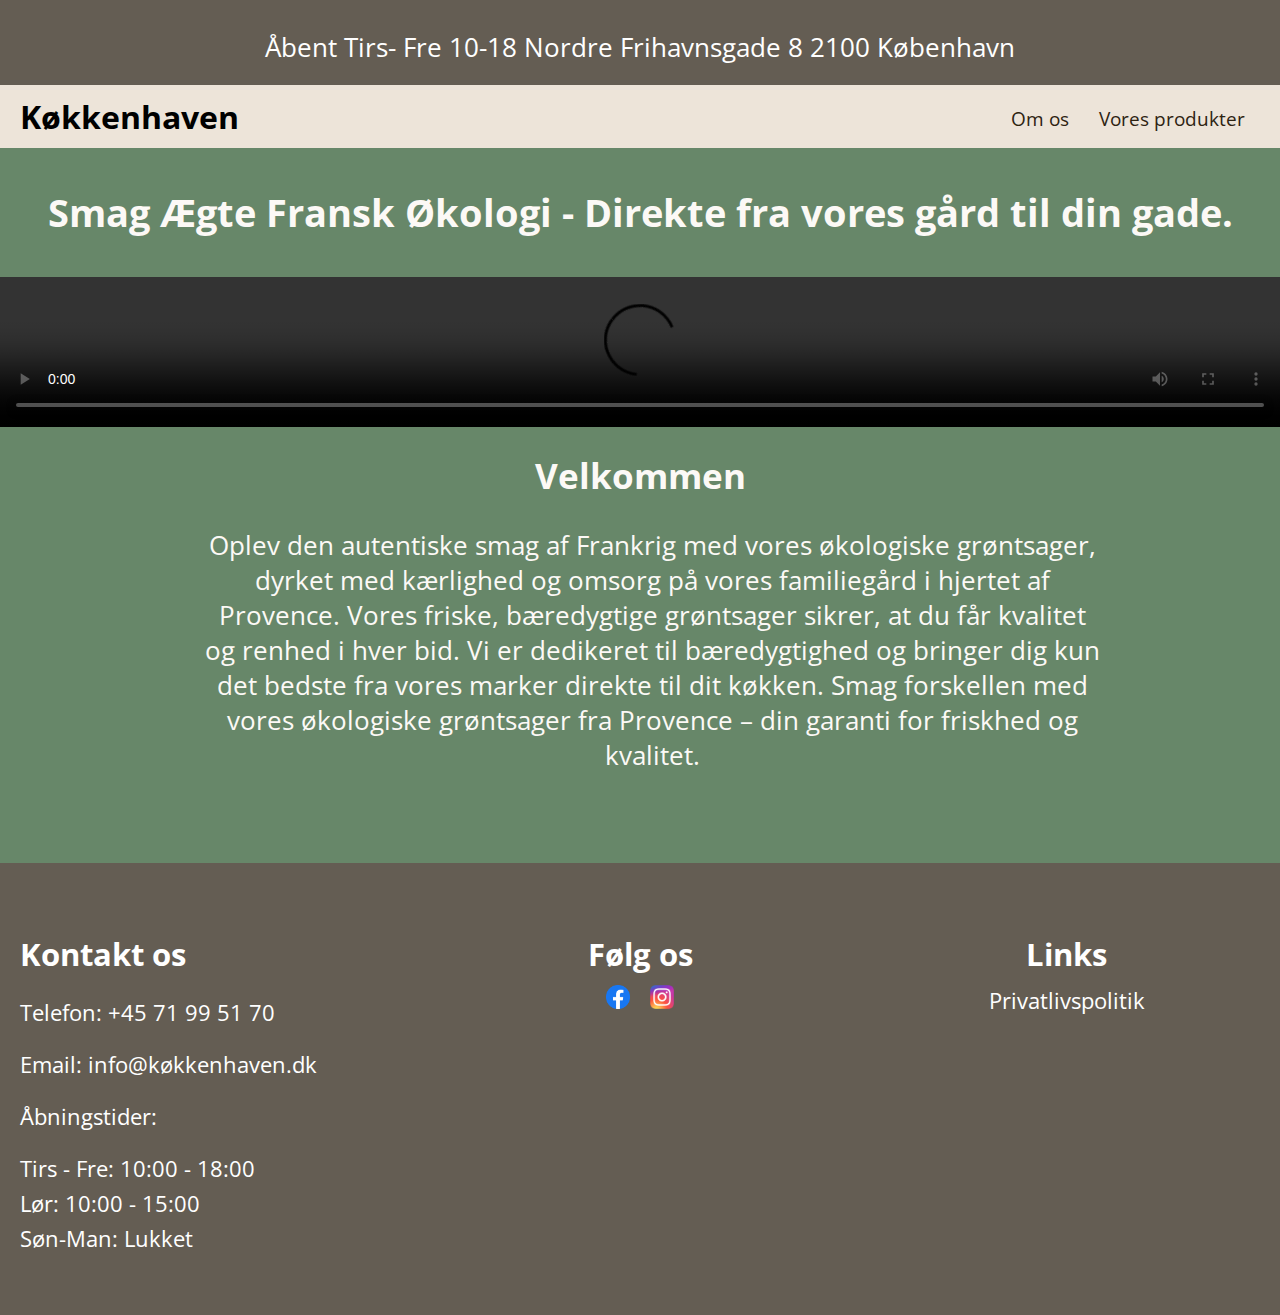
<file: index.html>
<!--Marcus-->
<!DOCTYPE html>
<html lang="da">
<head>
  <meta charset="UTF-8">
  <meta name="viewport" content="width=device-width, initial-scale=1.0">
  <META NAME="ROBOTS" CONTENT="NOINDEX, NOFOLLOW">
  <title>Om os - Køkkenhaven</title>
  <link rel="stylesheet" href="style.css">
  <link href='https://fonts.googleapis.com/css?family=Open Sans' rel='stylesheet'>
</head>
<body>
  

  <header class="banner"> 
    <p>Åbent Tirs- Fre 10-18 Nordre Frihavnsgade 8 2100 København</p>
</header>
   
<header>
    
      <nav class="navbar">
        <a href="index.html" class="logo">Køkkenhaven</a>
        <ul class="nav-links">
            <li><a href="index2.html" title="Læs om os">Om os</a></li>
            <li><a href="index3.html" title="Vores produkter">Vores produkter</a></li>
        </ul>
    </nav>
  </header>
  
  <main>
    <h1>Smag Ægte Fransk Økologi - 
      Direkte fra vores gård til din gade.
      </h1>

      <video id="minVideo" controls>
        <source src="Billeder/eksamen5.mp4" type="video/quicktime"> 
        Din browser understøtter ikke videoafspilning. 
    </video>

<h2>Velkommen</h2>

      <p class="tekst1">Oplev den autentiske smag af Frankrig med vores økologiske grøntsager, dyrket med kærlighed og omsorg på vores familiegård i hjertet af Provence. Vores friske, bæredygtige grøntsager sikrer, at du får kvalitet og renhed i hver bid. Vi er dedikeret til bæredygtighed og bringer dig kun det bedste fra vores marker direkte til dit køkken. Smag forskellen med vores økologiske grøntsager fra Provence – din garanti for friskhed og kvalitet.

      </p>
  </main>
  
  <footer>
    <section class="footer-left">
      <h3>Kontakt os</h3>
      <p>Telefon: +45 71 99 51 70</p>
      <p>Email: info@køkkenhaven.dk</p>
      <p>Åbningstider:</p>
      <ul>
        <li>Tirs - Fre: 10:00 - 18:00</li>
        <li>Lør: 10:00 - 15:00</li>
        <li>Søn-Man: Lukket</li>
      </ul>
    </section>
    <section class="footer-center">
      <h3>Følg os</h3>
      <nav class="social-icons">
        <a href="https://www.facebook.com/"><img src="Billeder/fb_icon_325x325.png" alt="Facebook"></a>
        <a href="https://www.instagram.com/kokkenhaven_kbh/"><img src="Billeder/Instagram_logo_2016.svg.webp" alt="Instagram"></a>
      </nav>
    </section>
    <section class="footer-right">
      <h3>Links</h3>
      <nav>
        <a href="/privatlivspolitik">Privatlivspolitik</a>
      </nav>
    </section>
  </footer>
</body>
</html>
</file>
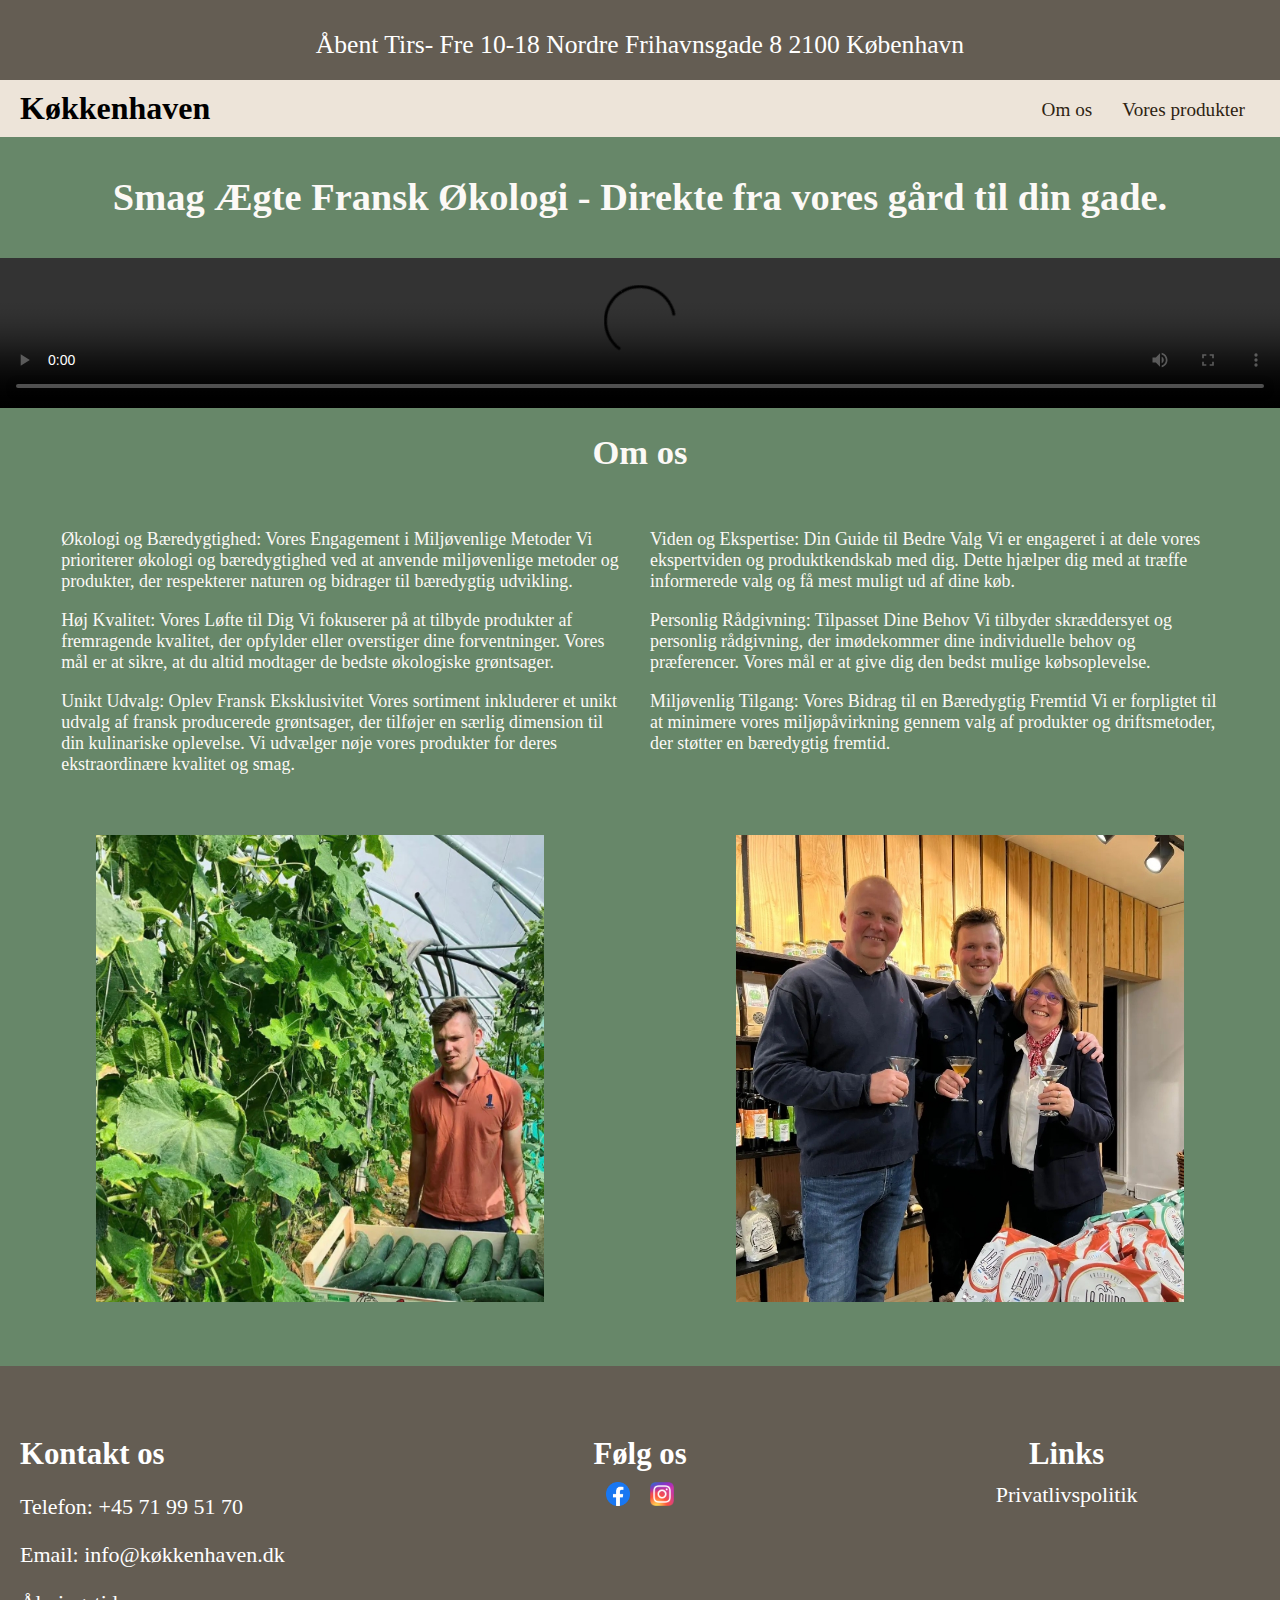
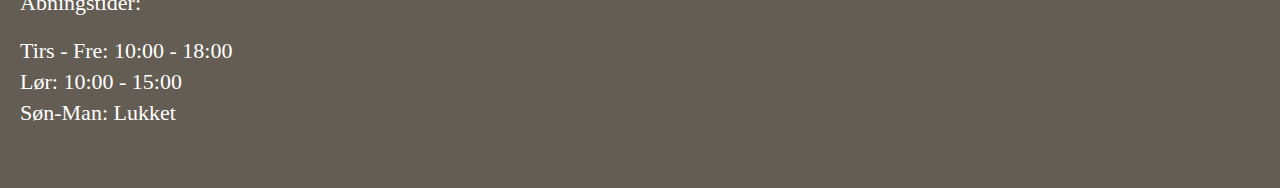
<file: index2.html>
<!--Rebecca-->
<!DOCTYPE html>
<html lang="da">
<head>
  <meta charset="UTF-8">
  <meta name="viewport" content="width=device-width, initial-scale=1.0">
  <META NAME="ROBOTS" CONTENT="NOINDEX, NOFOLLOW">
  <title>Om os - Køkkenhaven</title>
  <link rel="stylesheet" href="style.css">
</head>
<body>
  

  <header class="banner"> 
    <p>Åbent Tirs- Fre 10-18 Nordre Frihavnsgade 8 2100 København</p>
</header>
   
<header>
    
    <nav class="navbar">
      <a href="index.html" class="logo">Køkkenhaven</a>
      <ul class="nav-links">
          <li><a href="index2.html" title="Læs om os">Om os</a></li>
          <li><a href="index3.html" title="Vores produkter">Vores produkter</a></li>
      </ul>
  </nav>
</header>
  
  <main>
    <h1>Smag Ægte Fransk Økologi - 
        Direkte fra vores gård til din gade.
        </h1>
        <video id="minVideo" controls>
            <source src="Billeder/eksamen5.mp4" type="video/quicktime"> <!-- Angiver stien til videofil og dens MIME-type -->
            Din browser understøtter ikke videoafspilning. <!-- Alternativ tekst, der vises, hvis browseren ikke kan afspille videoen -->
        </video>

        <h2>Om os</h2>

        <section class="tekstopsætning2">
        <section class="tekstopsætning">
            <p>Økologi og Bæredygtighed: Vores Engagement i Miljøvenlige Metoder
                Vi prioriterer økologi og bæredygtighed ved at anvende miljøvenlige metoder og produkter, der respekterer naturen og bidrager til bæredygtig udvikling.</p>
            <p>Høj Kvalitet: Vores Løfte til Dig
                Vi fokuserer på at tilbyde produkter af fremragende kvalitet, der opfylder eller overstiger dine forventninger. Vores mål er at sikre, at du altid modtager de bedste økologiske grøntsager.</p>
            <p>Unikt Udvalg: Oplev Fransk Eksklusivitet
                Vores sortiment inkluderer et unikt udvalg af fransk producerede grøntsager, der tilføjer en særlig dimension til din kulinariske oplevelse. Vi udvælger nøje vores produkter for deres ekstraordinære kvalitet og smag.</p>
        </section>

        <section class="tekstopsætning">
            <p>Viden og Ekspertise: Din Guide til Bedre Valg
                Vi er engageret i at dele vores ekspertviden og produktkendskab med dig. Dette hjælper dig med at træffe informerede valg og få mest muligt ud af dine køb.</p>
            <p>Personlig Rådgivning: Tilpasset Dine Behov
                Vi tilbyder skræddersyet og personlig rådgivning, der imødekommer dine individuelle behov og præferencer. Vores mål er at give dig den bedst mulige købsoplevelse.</p>
            <p>Miljøvenlig Tilgang: Vores Bidrag til en Bæredygtig Fremtid
                Vi er forpligtet til at minimere vores miljøpåvirkning gennem valg af produkter og driftsmetoder, der støtter en bæredygtig fremtid.</p>
        </section>
</section>

<section class="billede3">
        <img src="Billeder/441338769_1372085796809087_5098435897588205243_n.jpg" alt="">
<img src="Billeder/d96bbb3f83c17b530ac024f7a1373119.jpg" alt="">
</section>

  </main>
  
  <footer>
    <section class="footer-left">
      <h3>Kontakt os</h3>
      <p>Telefon: +45 71 99 51 70</p>
      <p>Email: info@køkkenhaven.dk</p>
      <p>Åbningstider:</p>
      <ul>
        <li>Tirs - Fre: 10:00 - 18:00</li>
        <li>Lør: 10:00 - 15:00</li>
        <li>Søn-Man: Lukket</li>
      </ul>
    </section>
    <section class="footer-center">
      <h3>Følg os</h3>
      <nav class="social-icons">
        <a href="https://www.facebook.com/"><img src="Billeder/fb_icon_325x325.png" alt="Facebook"></a>
        <a href="https://www.instagram.com/kokkenhaven_kbh/"><img src="Billeder/Instagram_logo_2016.svg.webp" alt="Instagram"></a>
      </nav>
    </section>
    <section class="footer-right">
      <h3>Links</h3>
      <nav>
        <a href="/privatlivspolitik">Privatlivspolitik</a>
      </nav>
    </section>
  </footer>
</body>
</html>
</file>
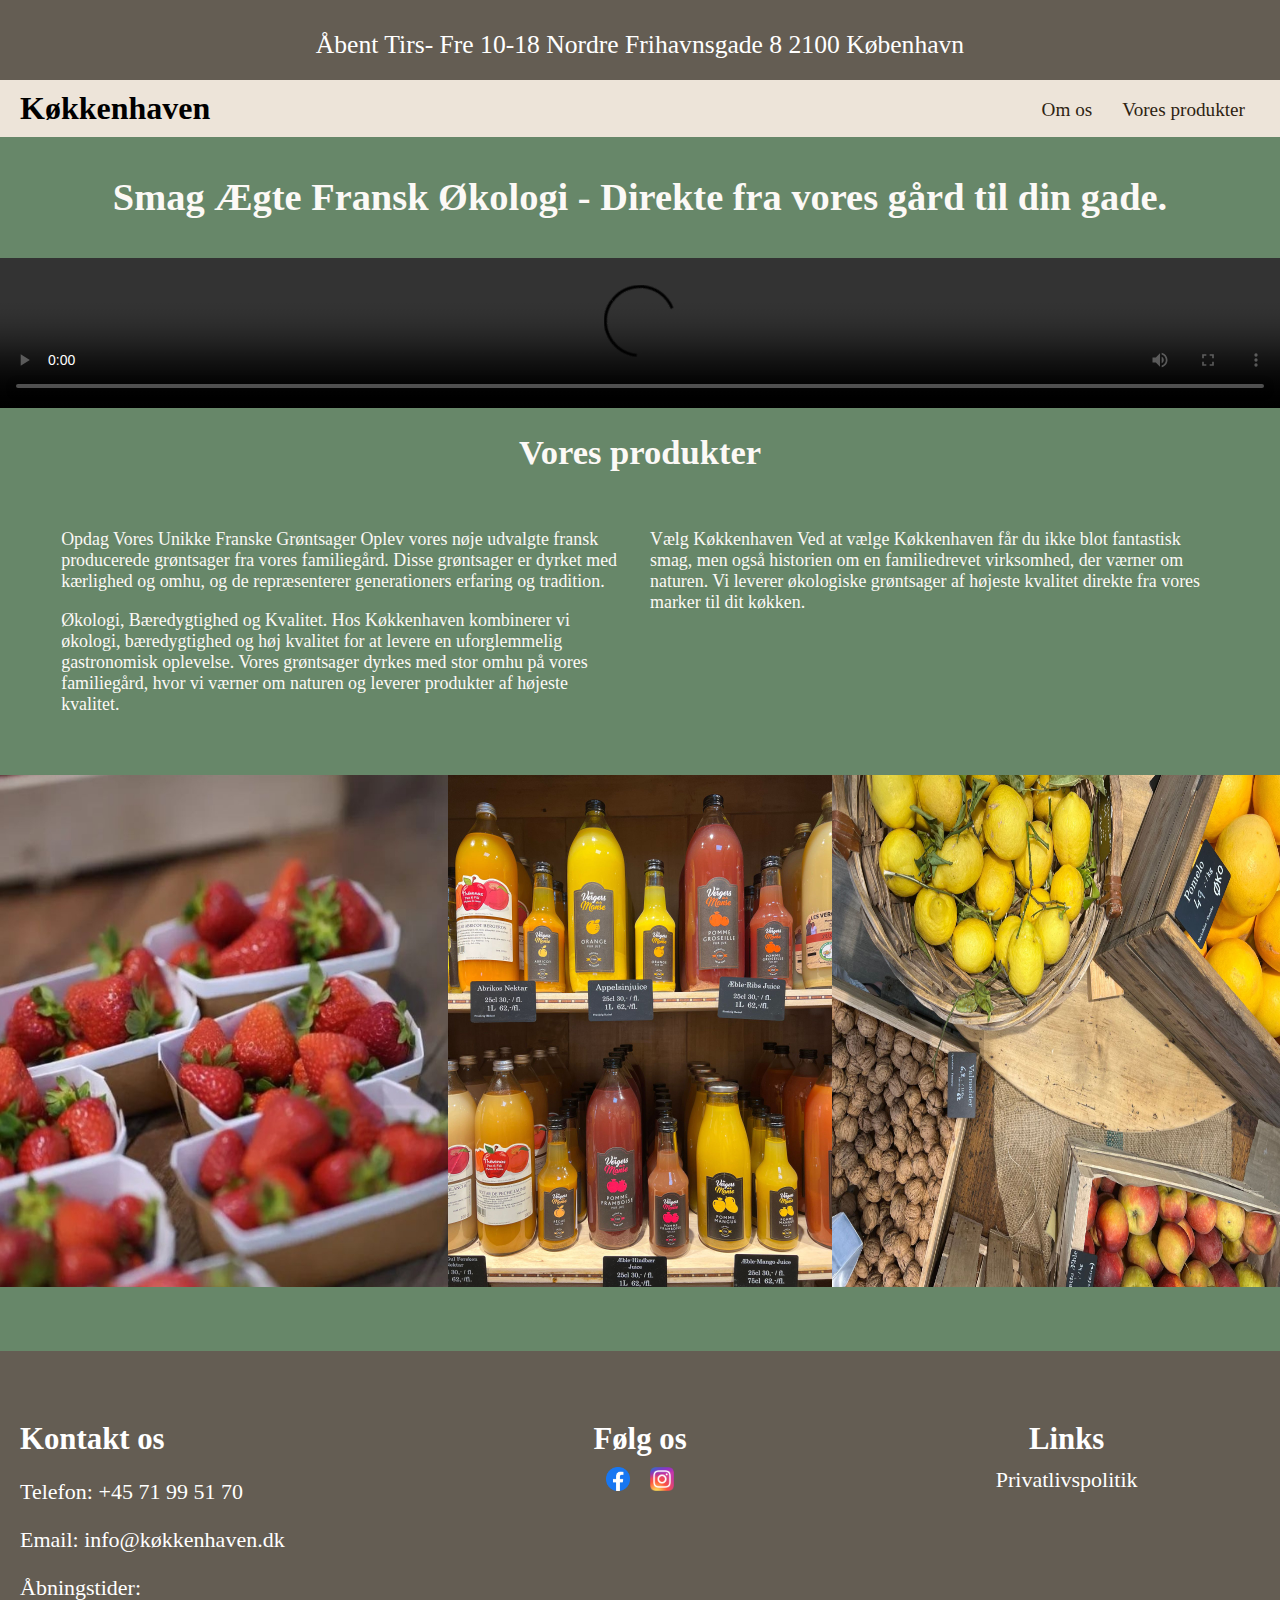
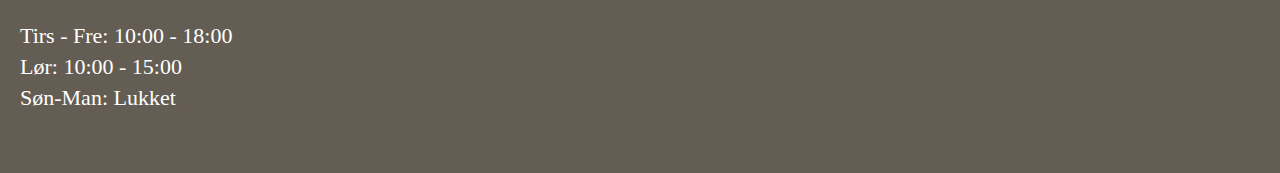
<file: index3.html>
<!--Mie-->
<!DOCTYPE html>
<html lang="da">
<head>
  <meta charset="UTF-8">
  <meta name="viewport" content="width=device-width, initial-scale=1.0">
  <META NAME="ROBOTS" CONTENT="NOINDEX, NOFOLLOW">
  <title>Om os - Køkkenhaven</title>
  <link rel="stylesheet" href="style.css">
</head>
<body>
  

  <header class="banner"> 
    <p>Åbent Tirs- Fre 10-18 Nordre Frihavnsgade 8 2100 København</p>
</header>
   
<header>
    
    <nav class="navbar">
      <a href="index.html" class="logo">Køkkenhaven</a>
      <ul class="nav-links">
          <li><a href="index2.html" title="Læs om os">Om os</a></li>
          <li><a href="index3.html" title="Vores produkter">Vores produkter</a></li>
      </ul>
  </nav>
</header>
  
  <main>
    <h1>Smag Ægte Fransk Økologi - 
        Direkte fra vores gård til din gade.
        </h1>
        <video id="minVideo" controls>
            <source src="Billeder/eksamen5.mp4" type="video/quicktime"> <!-- Angiver stien til videofil og dens MIME-type -->
            Din browser understøtter ikke videoafspilning. <!-- Alternativ tekst, der vises, hvis browseren ikke kan afspille videoen -->
        </video>

        <h2>Vores produkter</h2>

        <section class="tekstopsætning2">
        <section class="tekstopsætning">
            <p>Opdag Vores Unikke Franske Grøntsager
                Oplev vores nøje udvalgte fransk producerede grøntsager fra vores familiegård. Disse grøntsager er dyrket med kærlighed og omhu, og de repræsenterer generationers erfaring og tradition.</p>
            <p>Økologi, Bæredygtighed og Kvalitet.
                Hos Køkkenhaven kombinerer vi økologi, bæredygtighed og høj kvalitet for at levere en uforglemmelig gastronomisk oplevelse. Vores grøntsager dyrkes med stor omhu på vores familiegård, hvor vi værner om naturen og leverer produkter af højeste kvalitet.</p>
        </section>

        <section class="tekstopsætning">
            <p class="margin">Vælg Køkkenhaven
                Ved at vælge Køkkenhaven får du ikke blot fantastisk smag, men også historien om en familiedrevet virksomhed, der værner om naturen. Vi leverer økologiske grøntsager af højeste kvalitet direkte fra vores marker til dit køkken.</p>
        </section>
</section>

<section class="billede3">
<img src="Billeder/778679ec12490f3e609efc08021922ff.jpg" alt="" width="35%">
<img src="Billeder/438171753_426689816885393_1732419837121811238_n.jpg" alt="" width="30%">
<img src="Billeder/441380688_1008621277549863_1998903332147939187_n.jpg" alt="" width="40%">
</section>
 
</main>
  
  <footer>
    <section class="footer-left">
      <h3>Kontakt os</h3>
      <p>Telefon: +45 71 99 51 70</p>
      <p>Email: info@køkkenhaven.dk</p>
      <p>Åbningstider:</p>
      <ul>
        <li>Tirs - Fre: 10:00 - 18:00</li>
        <li>Lør: 10:00 - 15:00</li>
        <li>Søn-Man: Lukket</li>
      </ul>
    </section>
    <section class="footer-center">
      <h3>Følg os</h3>
      <nav class="social-icons">
        <a href="https://www.facebook.com/"><img src="Billeder/fb_icon_325x325.png" alt="Facebook"></a>
        <a href="https://www.instagram.com/kokkenhaven_kbh/"><img src="Billeder/Instagram_logo_2016.svg.webp" alt="Instagram"></a>
      </nav>
    </section>
    <section class="footer-right">
      <h3>Links</h3>
      <nav>
        <a href="/privatlivspolitik">Privatlivspolitik</a>
      </nav>
    </section>
  </footer>
</body>
</html>
</file>
<file: style.css>
/* Mie */
body {
  font-family: 'rem';font-size: 16px;
  font-family: 'Open Sans';font-size: 22px;
  margin: 0;
  padding: 0;
  background-color: #678769;
  color: #FCF9F6;
}

header.banner {
  background-color: #645D53;
  color: white;
  padding: 20px;
  text-align: center;
}

header.banner p {
  margin: 10px 0 0;
  font-size: 2vw;
}

.navbar {
  display: flex;
  justify-content: space-between;
  align-items: center;
  background-color: #EDE4D9;
  padding: 10px 20px;
}

header{
  flex-direction: row;
}

.logo {
  font-size: 2.5vw;
  font-weight: bold;
  color: rgb(0, 0, 0);
  text-decoration: none;
}

.nav-links {
  list-style: none;
  padding: 0;
  margin: 0;
  display: flex;
  flex-direction: row;
}

.nav-links li {
  margin: 0 15px;
}

.nav-links a {
  text-decoration: none;
  color: #2E2312;
  font-size: 1.5vw;
}

.nav-links a:hover {
  text-decoration: underline;
}

/* Rebecca */
#minVideo {
  width: 100%;
  height: auto;
  display: block;
  margin-top: 20px;
}

main {
  text-align: center;
}

h1 {
  font-size: 3vw;
  margin: 3% 0;
}

h2 {
  font-size: 2.7vw;
  margin-top: 2vw;
}

.tekstopsætning2 {
  display: flex;
  flex-wrap: wrap;
  justify-content: space-between;
  margin: 0 4%;
  margin-bottom: 2.5vw;
  text-align: left;
}

.tekstopsætning {
  flex: 1 1 40%;
  margin: 10px;
  font-size: 1.4vw;
}

.tekst1{
  font-size: 2vw;
  margin-bottom: 7vw;
  width: 70vw;
  margin-left: 16vw;
}


.billede3 {
  display: flex;
  flex-wrap: wrap;
  justify-content: space-around;
  margin-bottom: 5vw;
}

.billede3 img {
  flex: 1 1 30%;
  max-width: 35%;
  height: auto;
}

/* Marcus */
footer {
  background-color: #645D53;
  color: white;
  padding: 20px 0;
  display: flex;
  justify-content: space-between;
  align-items: flex-start;
  flex-wrap: wrap;
}

footer section {
  flex: 1;
  padding: 20px;
  box-sizing: border-box;
  min-width: 200px; 
}

.footer-left h3,
.footer-center h3,
.footer-right h3 {
  margin-bottom: 10px;
  font-size: 1.4em;
  color: #ffffff;
}

.footer-center, .footer-left, .footer-right{
  text-align: center;
}

.footer-left{
  text-align: left;
}

.footer-left ul {
  list-style-type: none;
  padding: 0;
}

.footer-left li {
  margin-bottom: 5px;
}

.social-icons {
  display: flex;
  justify-content: center; 
}

.social-icons a {
  display: inline-block;
  margin: 0 10px; 
}

.social-icons img {
  width: 24px;
  height: 24px;
}

.footer-right a {
  color: #ffffff;
  text-decoration: none;
}

.footer-right a:hover {
  text-decoration: underline;
}

/* Marcus */
@media (max-width: 768px) {
  .navbar {
      flex-direction: row;
  }

  .nav-links {
      flex-direction: row;
      align-items: center;
  }

  footer {
      flex-direction: column;
      align-items: center;
  }

  footer section {
      padding: 10px 20px;
      width: 100%;
      text-align: center;
  }

  .tekstopsætning {
      flex: 1 1 100%;
      margin: 10px 0;
  }

.margin{
  margin-top: -13px;
}
.tekstopsætning{
  font-size: 2.6vw;
}

.tekst1{
  font-size: 2.6vw
}
  
h1{
  font-size: 3.2vw;
}

h2{
  font-size: 4vw;
}

.nav-links a{
  font-size: 3vw;
}

.tekstopsætning2{
  margin-top: -15px;
}
header.banner p{
  font-size: 3vw;
}

.logo{
  font-size: 3.2vw;
}
.footer-left{
  text-align: center;
}

}
</file>
